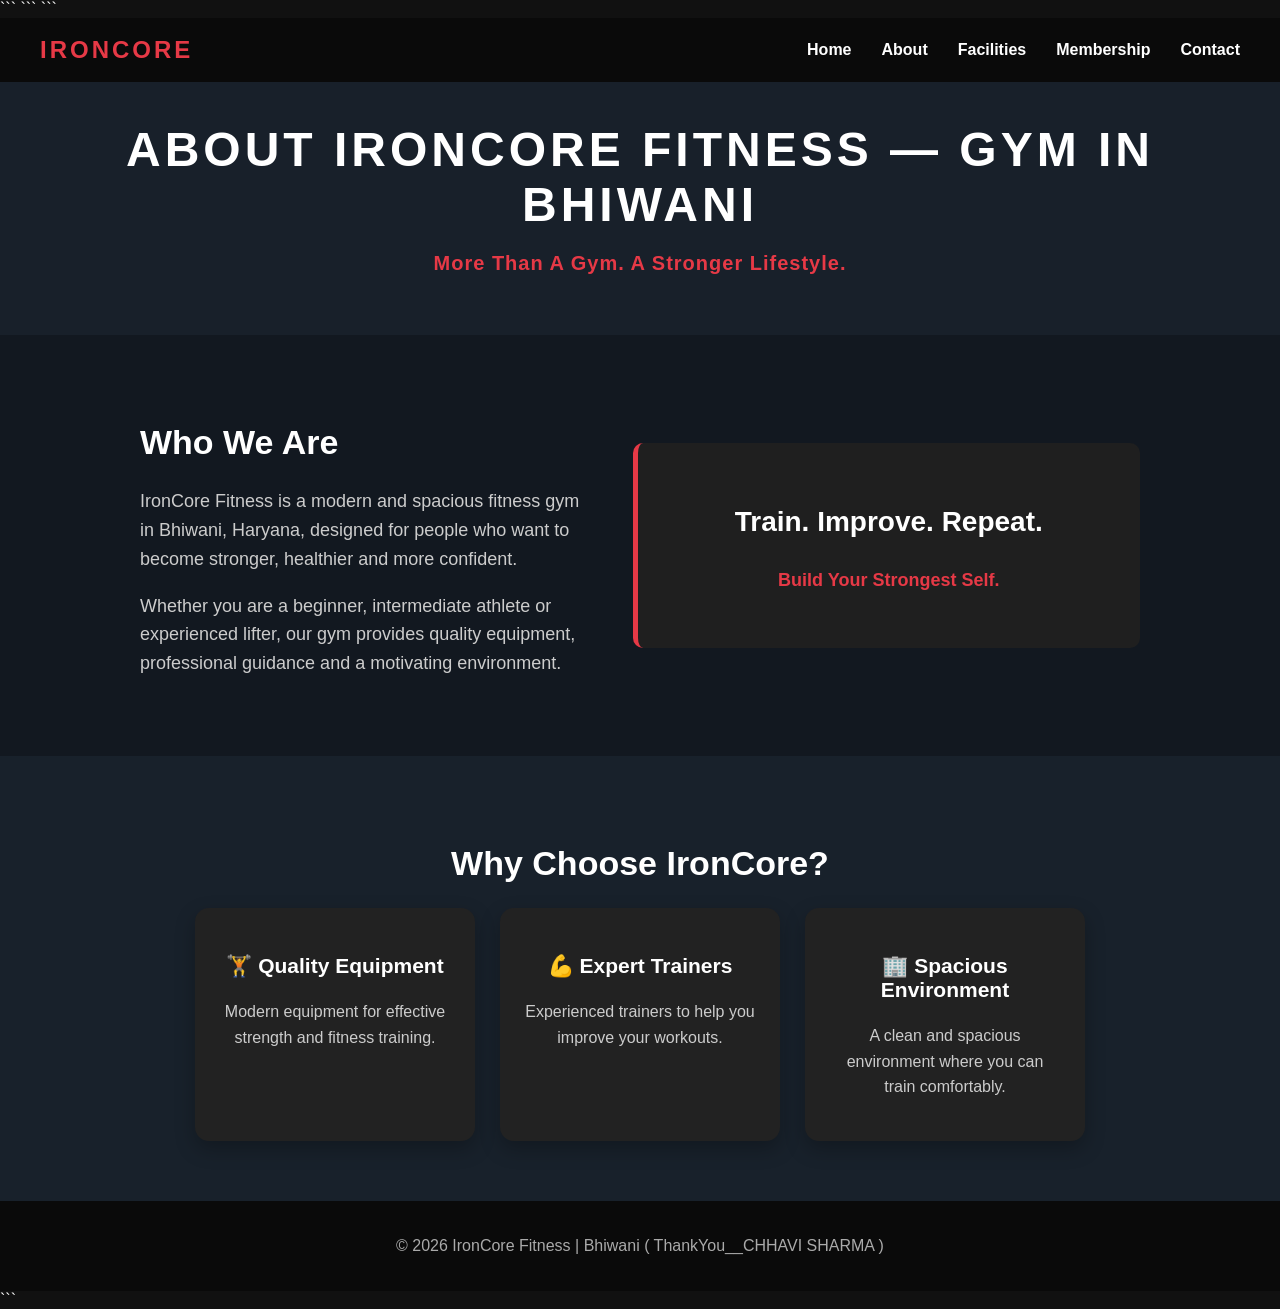
<file: about.html>
<!DOCTYPE html>

<html lang="en">

<head>
    <meta charset="UTF-8">
    <meta name="viewport" content="width=device-width, initial-scale=1.0">

```
<title>About IronCore Fitness | Gym in Bhiwani, Haryana</title>

<meta name="description"
    content="Learn about IronCore Fitness, a modern gym in Bhiwani, Haryana, offering quality equipment, professional guidance and a motivating fitness environment.">

<link rel="stylesheet" href="style.css">
```

</head>

<body class="about-page">

```
<nav>

    <div class="logo">
        IRONCORE
    </div>

    <div class="nav-links">

        <a href="index.html">
            Home
        </a>

        <a href="about.html">
            About
        </a>

        <a href="facilities.html">
            Facilities
        </a>

        <a href="membership.html">
            Membership
        </a>

        <a href="contact.html">
            Contact
        </a>

    </div>

</nav>


<header>

    <h1>
        About IronCore Fitness — Gym in Bhiwani
    </h1>

    <p>
        More Than A Gym. A Stronger Lifestyle.
    </p>

</header>


<main>

    <section>

        <div class="about-container">

            <div class="about-text">

                <h2>
                    Who We Are
                </h2>

                <p>
                    IronCore Fitness is a modern and spacious fitness gym
                    in Bhiwani, Haryana, designed for people who want to
                    become stronger, healthier and more confident.
                </p>

                <p>
                    Whether you are a beginner, intermediate athlete or
                    experienced lifter, our gym provides quality equipment,
                    professional guidance and a motivating environment.
                </p>

            </div>


            <div class="about-highlight">

                <h3>
                    Train. Improve. Repeat.
                </h3>

                <p>
                    Build Your Strongest Self.
                </p>

            </div>

        </div>

    </section>


    <section id="why-us">

        <h2>
            Why Choose IronCore?
        </h2>

        <div class="features">

            <div class="feature">

                <h3>
                    🏋️ Quality Equipment
                </h3>

                <p>
                    Modern equipment for effective strength and fitness
                    training.
                </p>

            </div>


            <div class="feature">

                <h3>
                    💪 Expert Trainers
                </h3>

                <p>
                    Experienced trainers to help you improve your workouts.
                </p>

            </div>


            <div class="feature">

                <h3>
                    🏢 Spacious Environment
                </h3>

                <p>
                    A clean and spacious environment where you can train
                    comfortably.
                </p>

            </div>

        </div>

    </section>

</main>


<footer>

    <p>
        © 2026 IronCore Fitness | Bhiwani
        ( ThankYou__CHHAVI SHARMA )
    </p>

</footer>
```

</body>

</html>
</file>
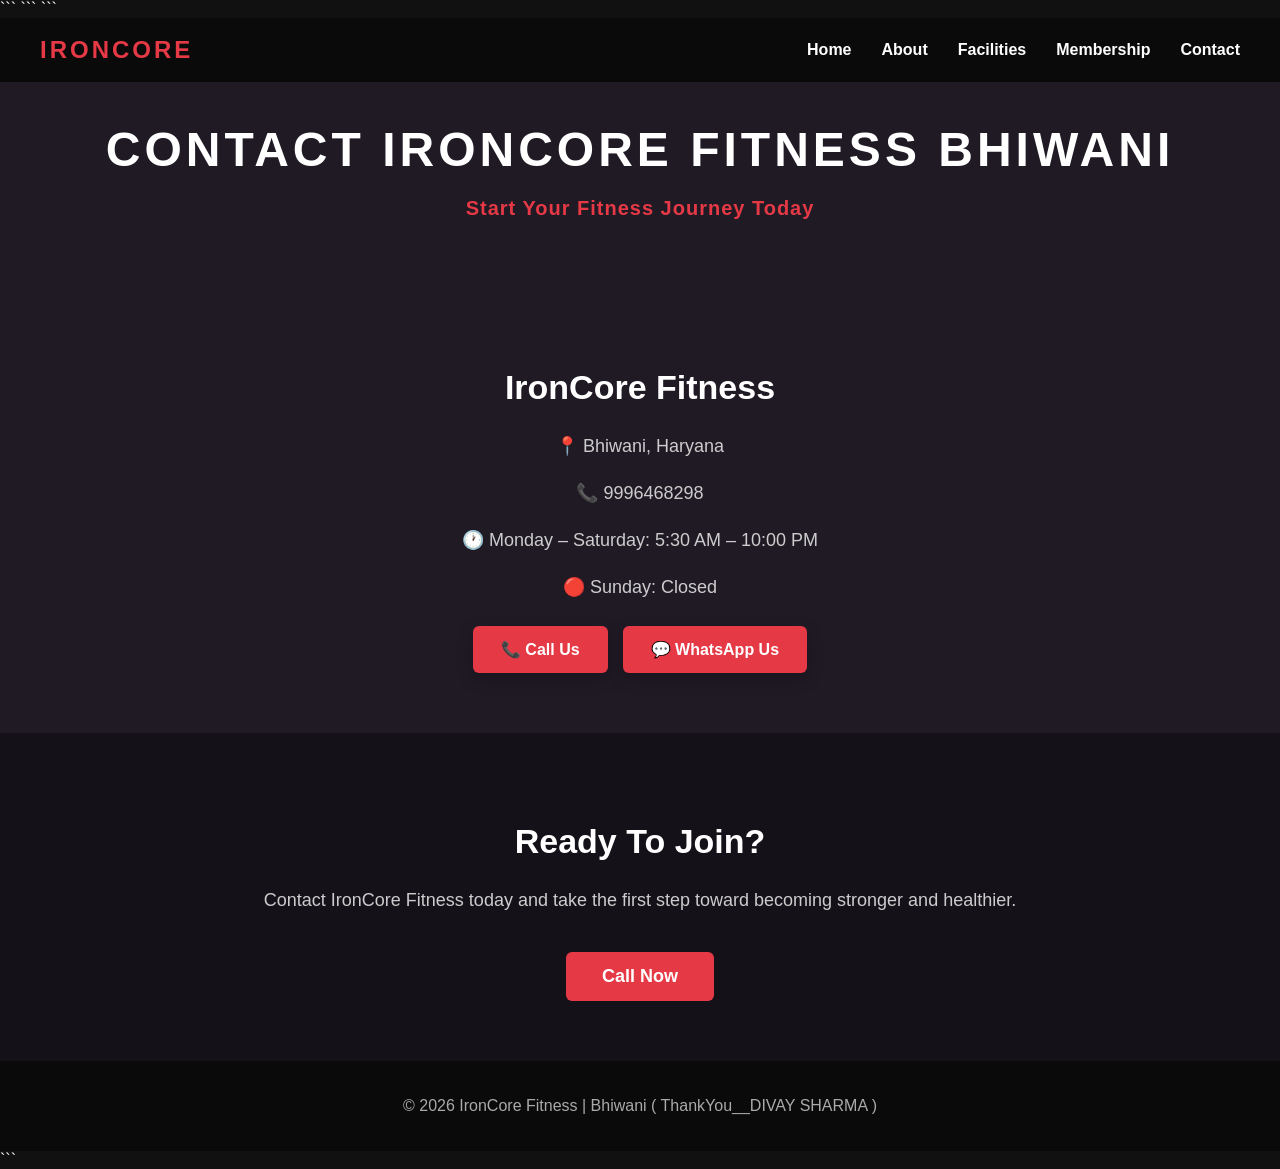
<file: contact.html>
<!DOCTYPE html>

<html lang="en">

<head>
    <meta charset="UTF-8">
    <meta name="viewport" content="width=device-width, initial-scale=1.0">

```
<title>Contact IronCore Fitness | Gym in Bhiwani</title>

<meta name="description"
    content="Contact IronCore Fitness in Bhiwani, Haryana, for gym memberships, fitness training and information about our facilities.">

<link rel="stylesheet" href="style.css">
```

</head>

<body class="contact-page">

```
<nav>

    <div class="logo">
        IRONCORE
    </div>

    <div class="nav-links">

        <a href="index.html">
            Home
        </a>

        <a href="about.html">
            About
        </a>

        <a href="facilities.html">
            Facilities
        </a>

        <a href="membership.html">
            Membership
        </a>

        <a href="contact.html">
            Contact
        </a>

    </div>

</nav>


<header>

    <h1>
        Contact IronCore Fitness Bhiwani
    </h1>

    <p>
        Start Your Fitness Journey Today
    </p>

</header>


<main>

    <section id="contact">

        <h2>
            IronCore Fitness
        </h2>

        <p>
            📍 Bhiwani, Haryana
        </p>

        <p>
            📞 9996468298
        </p>

        <p>
            🕐 Monday – Saturday: 5:30 AM – 10:00 PM
        </p>

        <p>
            🔴 Sunday: Closed
        </p>


        <div class="contact-buttons">

            <a
                href="tel:+919996468298"
            >
                📞 Call Us
            </a>

            <a
                href="https://wa.me/919996468298"
                target="_blank"
            >
                💬 WhatsApp Us
            </a>

        </div>

    </section>


    <section>

        <h2>
            Ready To Join?
        </h2>

        <p>
            Contact IronCore Fitness today and take the first
            step toward becoming stronger and healthier.
        </p>

        <a
            href="tel:+919996468298"
            class="join-button"
        >
            Call Now
        </a>

    </section>

</main>


<footer>

    <p>
        © 2026 IronCore Fitness | Bhiwani
        ( ThankYou__DIVAY SHARMA )
    </p>

</footer>
```

</body>

</html>
</file>
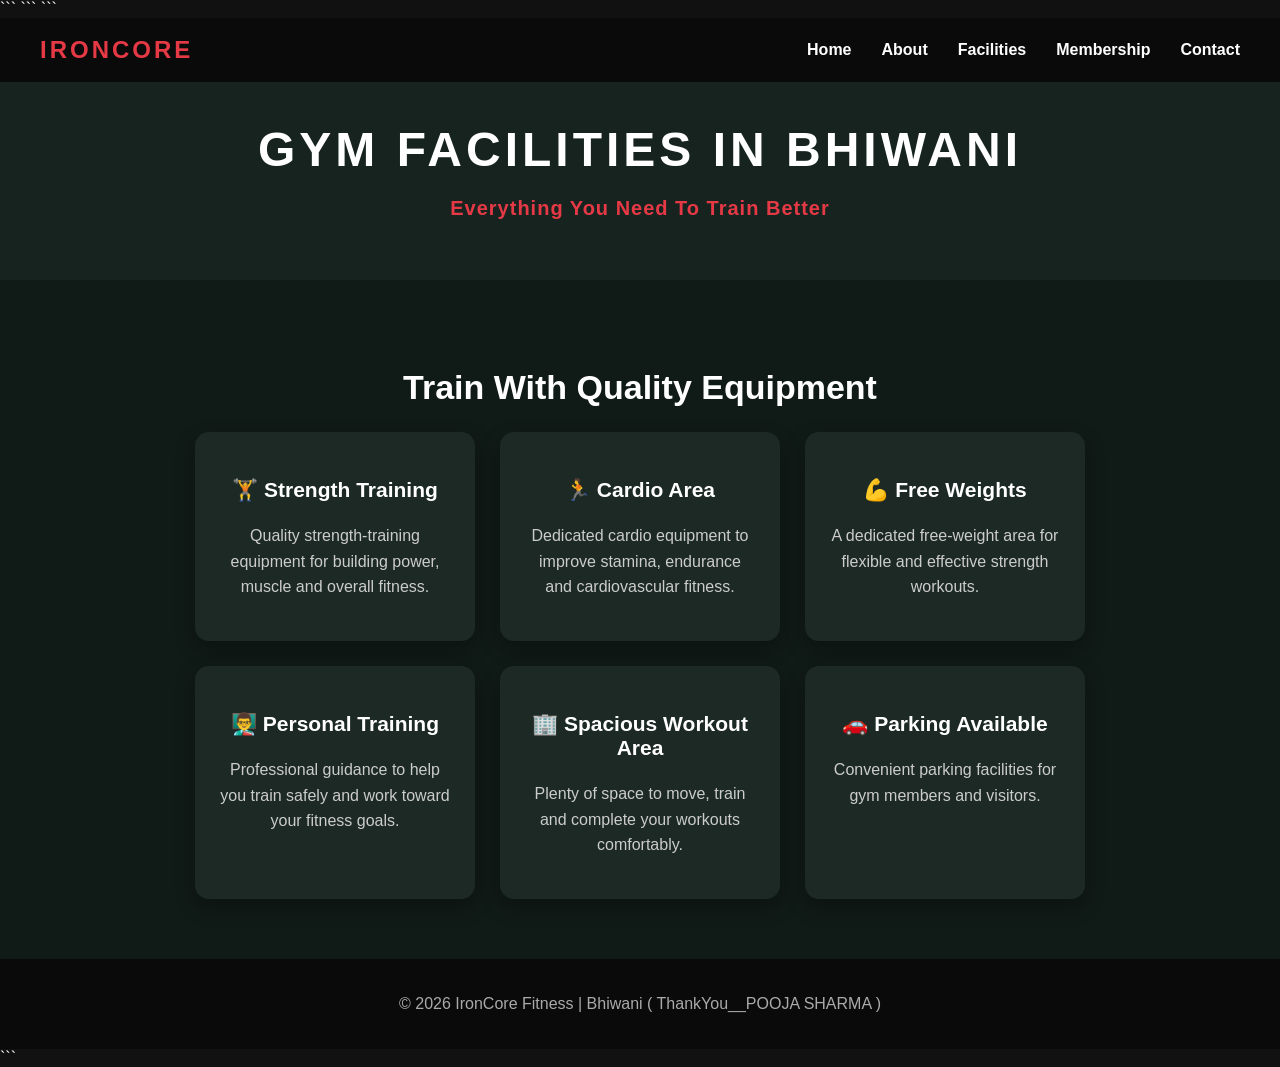
<file: facilities.html>
<!DOCTYPE html>

<html lang="en">

<head>
    <meta charset="UTF-8">
    <meta name="viewport" content="width=device-width, initial-scale=1.0">

```
<title>Gym Facilities | IronCore Fitness Bhiwani</title>

<meta name="description"
    content="Explore IronCore Fitness gym facilities in Bhiwani, including modern strength equipment, cardio, free weights, personal training and spacious workout areas.">

<link rel="stylesheet" href="style.css">
```

</head>

<body class="facilities-page">

```
<nav>

    <div class="logo">
        IRONCORE
    </div>

    <div class="nav-links">

        <a href="index.html">
            Home
        </a>

        <a href="about.html">
            About
        </a>

        <a href="facilities.html">
            Facilities
        </a>

        <a href="membership.html">
            Membership
        </a>

        <a href="contact.html">
            Contact
        </a>

    </div>

</nav>


<header>

    <h1>
        Gym Facilities in Bhiwani
    </h1>

    <p>
        Everything You Need To Train Better
    </p>

</header>


<main>

    <section>

        <h2>
            Train With Quality Equipment
        </h2>

        <div class="features">

            <div class="feature">

                <h3>
                    🏋️ Strength Training
                </h3>

                <p>
                    Quality strength-training equipment for building
                    power, muscle and overall fitness.
                </p>

            </div>


            <div class="feature">

                <h3>
                    🏃 Cardio Area
                </h3>

                <p>
                    Dedicated cardio equipment to improve stamina,
                    endurance and cardiovascular fitness.
                </p>

            </div>


            <div class="feature">

                <h3>
                    💪 Free Weights
                </h3>

                <p>
                    A dedicated free-weight area for flexible and
                    effective strength workouts.
                </p>

            </div>


            <div class="feature">

                <h3>
                    👨‍🏫 Personal Training
                </h3>

                <p>
                    Professional guidance to help you train safely
                    and work toward your fitness goals.
                </p>

            </div>


            <div class="feature">

                <h3>
                    🏢 Spacious Workout Area
                </h3>

                <p>
                    Plenty of space to move, train and complete
                    your workouts comfortably.
                </p>

            </div>


            <div class="feature">

                <h3>
                    🚗 Parking Available
                </h3>

                <p>
                    Convenient parking facilities for gym members
                    and visitors.
                </p>

            </div>

        </div>

    </section>

</main>


<footer>

    <p>
        © 2026 IronCore Fitness | Bhiwani
        ( ThankYou__POOJA SHARMA )
    </p>

</footer>
```

</body>

</html>
</file>
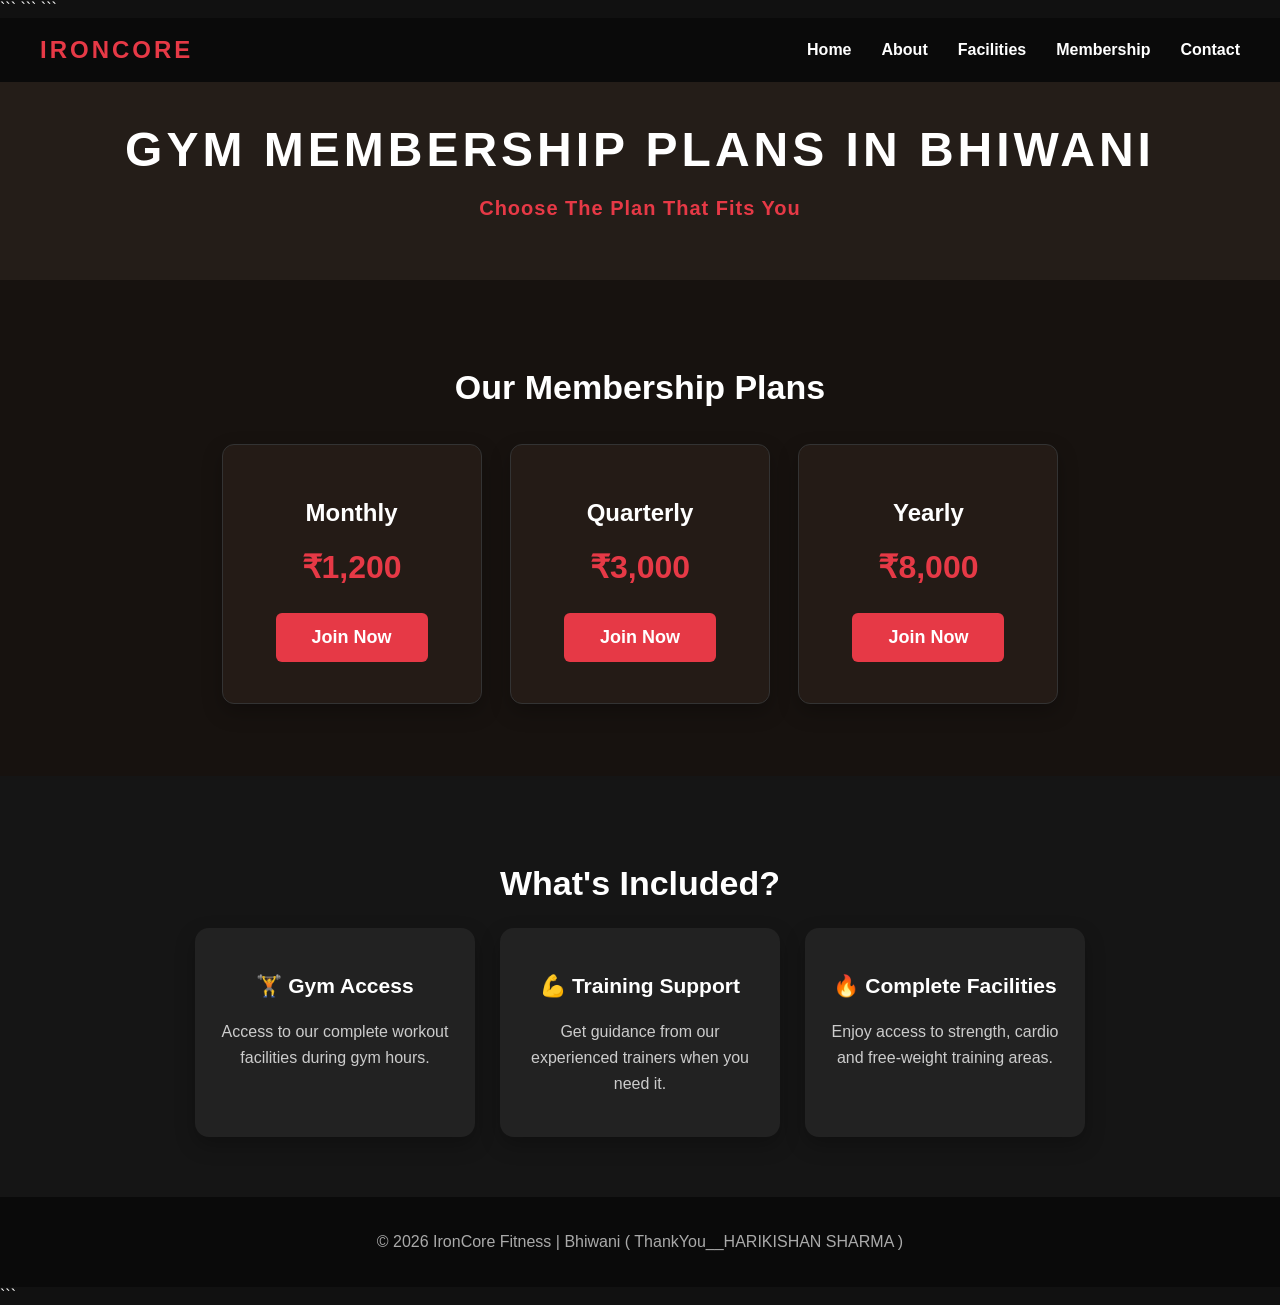
<file: membership.html>
<!DOCTYPE html>

<html lang="en">

<head>
    <meta charset="UTF-8">
    <meta name="viewport" content="width=device-width, initial-scale=1.0">

```
<title>Gym Membership Plans | IronCore Fitness Bhiwani</title>

<meta name="description"
    content="Explore IronCore Fitness membership plans in Bhiwani, including monthly, quarterly and yearly gym membership options.">

<link rel="stylesheet" href="style.css">
```

</head>

<body class="membership-page">

```
<nav>

    <div class="logo">
        IRONCORE
    </div>

    <div class="nav-links">

        <a href="index.html">
            Home
        </a>

        <a href="about.html">
            About
        </a>

        <a href="facilities.html">
            Facilities
        </a>

        <a href="membership.html">
            Membership
        </a>

        <a href="contact.html">
            Contact
        </a>

    </div>

</nav>


<header>

    <h1>
        Gym Membership Plans in Bhiwani
    </h1>

    <p>
        Choose The Plan That Fits You
    </p>

</header>


<main>

    <section>

        <h2>
            Our Membership Plans
        </h2>


        <div class="plan">

            <h3>
                Monthly
            </h3>

            <p>
                ₹1,200
            </p>

            <a href="contact.html" class="join-button">
                Join Now
            </a>

        </div>


        <div class="plan">

            <h3>
                Quarterly
            </h3>

            <p>
                ₹3,000
            </p>

            <a href="contact.html" class="join-button">
                Join Now
            </a>

        </div>


        <div class="plan">

            <h3>
                Yearly
            </h3>

            <p>
                ₹8,000
            </p>

            <a href="contact.html" class="join-button">
                Join Now
            </a>

        </div>

    </section>


    <section id="why-us">

        <h2>
            What's Included?
        </h2>

        <div class="features">

            <div class="feature">

                <h3>
                    🏋️ Gym Access
                </h3>

                <p>
                    Access to our complete workout facilities
                    during gym hours.
                </p>

            </div>


            <div class="feature">

                <h3>
                    💪 Training Support
                </h3>

                <p>
                    Get guidance from our experienced trainers
                    when you need it.
                </p>

            </div>


            <div class="feature">

                <h3>
                    🔥 Complete Facilities
                </h3>

                <p>
                    Enjoy access to strength, cardio and
                    free-weight training areas.
                </p>

            </div>

        </div>

    </section>

</main>


<footer>

    <p>
        © 2026 IronCore Fitness | Bhiwani
        ( ThankYou__HARIKISHAN SHARMA )
    </p>

</footer>
```

</body>

</html>
</file>
<file: style.css>
* {
  box-sizing: border-box;
  }

html {
scroll-behavior: smooth;
}

body {
margin: 0;
font-family: Arial, sans-serif;
background-color: #111111;
color: white;
}

/* =========================
NAVIGATION
========================= */

nav {
display: flex;
justify-content: space-between;
align-items: center;
padding: 18px 40px;
background-color: #0a0a0a;
position: sticky;
top: 0;
z-index: 1000;
}

.logo {
font-size: 24px;
font-weight: bold;
letter-spacing: 3px;
color: #e63946;
}

.nav-links {
display: flex;
flex-direction: row;
align-items: center;
gap: 30px;
}

.nav-links a {
display: inline-block;
width: auto;
margin: 0;
padding: 5px 0;
background-color: transparent;
color: white;
text-decoration: none;
font-size: 16px;
font-weight: bold;
white-space: nowrap;
transition: 0.3s;
}

.nav-links a:hover {
background-color: transparent;
color: #e63946;
transform: translateY(-2px);
}

/* =========================
HEADER
========================= */

header {
text-align: center;
padding: 40px 20px;
background-color: #1b1b1b;
}

header h1 {
margin: 0;
padding: 0;
border: none;
border-radius: 0;
background-color: transparent;
color: white;
font-size: 48px;
letter-spacing: 4px;
text-transform: uppercase;
}

header p {
color: #e63946;
font-size: 20px;
font-weight: bold;
letter-spacing: 1px;
}

/* =========================
SECTIONS
========================= */

section {
padding: 60px 20px;
text-align: center;
scroll-margin-top: 80px;
}

section h2 {
color: white;
font-size: 34px;
margin-bottom: 25px;
}

section p {
color: #cccccc;
font-size: 18px;
line-height: 1.6;
}

/* =========================
HOME
========================= */

#home {
min-height: 550px;
display: flex;
flex-direction: column;
justify-content: center;
align-items: center;

```
background-image:
    linear-gradient(
        rgba(0, 0, 0, 0.65),
        rgba(0, 0, 0, 0.65)
    ),
    url("https://images.unsplash.com/photo-1534438327276-14e5300c3a48?auto=format&fit=crop&w=1600&q=80");

background-size: cover;
background-position: center;
background-repeat: no-repeat;
```

}

#home h2 {
font-size: 52px;
margin-bottom: 15px;
}

#home p {
max-width: 650px;
font-size: 20px;
}

/* =========================
BUTTONS
========================= */

.join-button,
.cta-button {
display: inline-block;
width: auto;
margin-top: 20px;
padding: 14px 36px;
border-radius: 6px;
text-decoration: none;
font-size: 18px;
font-weight: bold;
transition: 0.3s;
}

.join-button {
background-color: #e63946;
color: white;
}

.join-button:hover {
background-color: #c92f3b;
transform: translateY(-3px);
}

.cta-button {
background-color: white;
color: #e63946;
}

.cta-button:hover {
background-color: #eeeeee;
transform: translateY(-3px);
}

/* =========================
WHY US / FEATURES
========================= */

#why-us {
background-color: #151515;
}

.features {
display: flex;
justify-content: center;
gap: 25px;
flex-wrap: wrap;
max-width: 1000px;
margin: auto;
}

.feature {
background-color: #222222;
padding: 25px;
border-radius: 14px;
width: 280px;
box-shadow: 0 8px 20px rgba(0, 0, 0, 0.25);
transition: transform 0.3s ease, box-shadow 0.3s ease;
}

.feature:hover {
transform: translateY(-8px);
box-shadow: 0 12px 25px rgba(0, 0, 0, 0.35);
}

.feature h3 {
color: white;
font-size: 21px;
}

.feature p {
font-size: 16px;
}

/* =========================
ABOUT PAGE
========================= */

.about-container {
display: flex;
align-items: center;
justify-content: center;
gap: 40px;
max-width: 1000px;
margin: auto;
text-align: left;
}

.about-text,
.about-highlight {
flex: 1;
}

.about-highlight {
padding: 35px 25px;
background-color: #1f1f1f;
border-left: 5px solid #e63946;
border-radius: 10px;
text-align: center;
}

.about-highlight h3 {
color: white;
font-size: 28px;
}

.about-highlight p {
color: #e63946;
font-weight: bold;
}

/* =========================
MEMBERSHIP
========================= */

.plan {
display: inline-block;
vertical-align: top;
width: 260px;
min-height: 260px;
margin: 12px;
padding: 30px 20px;
background-color: #1f1f1f;
border: 1px solid #333333;
border-radius: 12px;
box-shadow: 0 8px 20px rgba(0, 0, 0, 0.25);
transition: 0.3s;
}

.plan:hover {
transform: translateY(-8px);
border-color: #e63946;
box-shadow: 0 12px 25px rgba(0, 0, 0, 0.35);
}

.plan h3 {
color: white;
font-size: 24px;
margin-bottom: 15px;
}

.plan p {
font-size: 32px;
color: #e63946;
font-weight: bold;
margin: 0;
}

/* =========================
GALLERY
========================= */

#gallery {
background-color: #151515;
}

.gallery-container {
display: grid;
grid-template-columns: repeat(2, 1fr);
gap: 20px;
max-width: 900px;
margin: auto;
}

.gallery-container img {
width: 100%;
height: 280px;
object-fit: cover;
border-radius: 14px;
box-shadow: 0 8px 20px rgba(0, 0, 0, 0.25);
transition: 0.3s;
}

.gallery-container img:hover {
transform: scale(1.03);
}

/* =========================
CTA
========================= */

#cta {
background-color: #e63946;
padding: 80px 20px;
box-shadow: inset 0 8px 25px rgba(0, 0, 0, 0.15);
}

#cta h2 {
font-size: 42px;
margin-bottom: 15px;
}

#cta p {
color: white;
max-width: 650px;
margin: auto;
}

/* =========================
CONTACT
========================= */

#contact {
background-color: #1b1b1b;
}

.contact-buttons {
display: flex;
justify-content: center;
gap: 15px;
flex-wrap: wrap;
margin-top: 25px;
}

.contact-buttons a {
display: inline-block;
width: auto;
margin: 0;
padding: 14px 28px;
box-shadow: 0 6px 15px rgba(0, 0, 0, 0.25);
background-color: #e63946;
color: white;
text-decoration: none;
border-radius: 6px;
font-weight: bold;
transition: 0.3s;
}

.contact-buttons a:hover {
background-color: #c92f3b;
transform: translateY(-3px);
}

/* =========================
FOOTER
========================= */

footer {
text-align: center;
padding: 20px;
background-color: #0a0a0a;
color: #aaaaaa;
}

/* =========================
DIFFERENT PAGE THEMES
========================= */

/* HOME */
.home-page header {
background-color: #1b1b1b;
}

/* ABOUT - DARK BLUE */
.about-page header {
background-color: #18202a;
}

.about-page section {
background-color: #121820;
}

.about-page #why-us {
background-color: #18212b;
}

/* FACILITIES - DARK GREEN */
.facilities-page header {
background-color: #17231f;
}

.facilities-page section {
background-color: #101a17;
}

.facilities-page .feature {
background-color: #1c2924;
}

/* MEMBERSHIP - DARK BROWN */
.membership-page header {
background-color: #241d18;
}

.membership-page section {
background-color: #17120f;
}

.membership-page .plan {
background-color: #241b16;
}

/* CONTACT - DARK PURPLE */
.contact-page header {
background-color: #201a25;
}

.contact-page section {
background-color: #151119;
}

.contact-page #contact {
background-color: #201a25;
}

/* =========================
MOBILE
========================= */

@media (max-width: 600px) {

```
nav {
    flex-direction: column;
    gap: 15px;
    padding: 15px;
}

.nav-links {
    flex-direction: row;
    flex-wrap: wrap;
    justify-content: center;
    gap: 12px 18px;
}

.nav-links a {
    font-size: 13px;
}

header h1 {
    font-size: 30px;
}

#home h2 {
    font-size: 30px;
}

.about-container {
    flex-direction: column;
    text-align: center;
}

.gallery-container {
    grid-template-columns: 1fr;
}

.gallery-container img {
    height: 250px;
}

.plan {
    width: 90%;
    max-width: 300px;
}
```

}

a {
transition: all 0.3s ease;
}

/* =========================
TESTING WEBSITE POPUP
========================= */

.welcome-popup {
position: fixed;
top: 0;
left: 0;
width: 100%;
height: 100%;
background: rgba(0, 0, 0, 0.7);
display: flex;
justify-content: center;
align-items: center;
cursor: pointer;
z-index: 9999;
animation: popupFadeIn 0.4s ease forwards;
}

@keyframes popupFadeIn {
from {
opacity: 0;
}

```
to {
    opacity: 1;
}
```

}

.popup-box {
background: white;
width: 90%;
max-width: 450px;
padding: 45px 35px;
text-align: center;
border-radius: 20px;
box-shadow: 0 15px 50px rgba(0, 0, 0, 0.35);
position: relative;
cursor: default;
animation: popupSlideIn 0.4s ease;
}

@keyframes popupSlideIn {
from {
opacity: 0;
transform: translateY(-20px);
}

```
to {
    opacity: 1;
    transform: translateY(0);
}
```

}

.popup-box h2 {
color: #345B63;
margin-bottom: 20px;
font-size: 28px;
letter-spacing: 0.5px;
border-bottom: 2px solid #E8F1F2;
padding-bottom: 15px;
}

.popup-box p {
font-size: 16px;
margin: 14px 0;
line-height: 1.7;
color: #444;
}

.close-popup {
position: absolute;
top: 12px;
right: 16px;
border: none;
background: none;
font-size: 28px;
font-weight: bold;
color: #666;
cursor: pointer;
transition: all 0.3s ease;
}

.close-popup:hover {
color: #345B63;
transform: scale(1.15);
}

.popup-button {
display: inline-block;
margin-top: 25px;
padding: 13px 30px;
background-color: #345B63;
color: white;
border: none;
text-decoration: none;
border-radius: 10px;
cursor: pointer;
font-size: 16px;
font-weight: bold;
transition: all 0.3s ease;
}

.demo-label {
display: inline-block;
margin-bottom: 15px;
padding: 6px 12px;
background-color: #E8F1F2;
color: #345B63;
border-radius: 20px;
font-size: 12px;
font-weight: bold;
letter-spacing: 1px;
}

.popup-button:hover {
background-color: #2A4A50;
transform: translateY(-2px);
}

@media (max-width: 600px) {

```
.popup-box {
    width: 85%;
    padding: 35px 20px;
}

.popup-box h2 {
    font-size: 24px;
}

.popup-box p {
    font-size: 15px;
}

.popup-button {
    width: 80%;
}
```

}

/* =========================
POPUP CLOSING ANIMATION
========================= */

.welcome-popup.closing {
animation: popupFadeOut 0.35s ease forwards;
}

.welcome-popup.closing .popup-box {
animation: popupClose 0.35s ease forwards;
}

@keyframes popupFadeOut {
from {
opacity: 1;
}

```
to {
    opacity: 0;
}
```

}

@keyframes popupClose {
from {
opacity: 1;
transform: translateY(0) scale(1);
}

```
to {
    opacity: 0;
    transform: translateY(-15px) scale(0.95);
}
```

}

/* =========================
LOGIN PAGE
========================= */

.login-container {
min-height: 100vh;
display: flex;
justify-content: center;
align-items: center;
padding: 30px 20px;
background-color: #111111;
}

.login-box {
width: 100%;
max-width: 430px;
padding: 40px 35px;
background-color: #1f1f1f;
border: 1px solid #333333;
border-radius: 16px;
box-shadow: 0 15px 40px rgba(0, 0, 0, 0.35);
}

.login-box h1 {
margin: 0 0 8px;
color: #e63946;
text-align: center;
font-size: 32px;
letter-spacing: 2px;
}

.login-box h2 {
margin: 0 0 30px;
color: white;
text-align: center;
font-size: 24px;
}

.login-box label {
display: block;
margin: 18px 0 8px;
color: white;
font-size: 15px;
font-weight: bold;
}

.login-box input {
width: 100%;
padding: 13px 14px;
border: 1px solid #444444;
border-radius: 7px;
background-color: #111111;
color: white;
font-size: 16px;
outline: none;
}

.login-box input:focus {
border-color: #e63946;
}

.login-box input::placeholder {
color: #888888;
}

/* PASSWORD EXPLANATION */

.password-help {
margin: 0 0 10px;
color: #bbbbbb;
font-size: 13px;
line-height: 1.5;
}

.password-help span {
color: #e63946;
font-weight: bold;
}

/* PASSWORD FIELD + SHOW BUTTON */

.password-wrapper {
display: flex;
align-items: stretch;
gap: 8px;
width: 100%;
}

.password-wrapper input {
flex: 1;
min-width: 0;
}

.show-password-button {
flex-shrink: 0;
padding: 0 13px;
border: 1px solid #555555;
border-radius: 7px;
background-color: #333333;
color: white;
font-size: 14px;
font-weight: bold;
cursor: pointer;
transition: 0.3s;
}

.show-password-button:hover {
background-color: #e63946;
border-color: #e63946;
}

/* LOGIN BUTTON */

.login-box form > button[type="submit"] {
width: 100%;
margin-top: 22px;
padding: 14px;
border: none;
border-radius: 7px;
background-color: #e63946;
color: white;
font-size: 17px;
font-weight: bold;
cursor: pointer;
transition: 0.3s;
}

.login-box form > button[type="submit"]:hover {
background-color: #c92f3b;
transform: translateY(-2px);
}

#message {
min-height: 22px;
margin: 18px 0;
text-align: center;
color: #cccccc;
font-size: 14px;
}

.login-box > p:last-child {
margin: 0;
text-align: center;
color: #aaaaaa;
font-size: 14px;
}

.login-box > p:last-child a {
color: #e63946;
font-weight: bold;
text-decoration: none;
}

.login-box > p:last-child a:hover {
text-decoration: underline;
}

/* LOGIN MOBILE */

@media (max-width: 600px) {

```
.login-container {
    padding: 20px 15px;
}

.login-box {
    padding: 30px 22px;
}

.login-box h1 {
    font-size: 27px;
}

.login-box h2 {
    font-size: 21px;
}

.password-wrapper {
    gap: 6px;
}

.show-password-button {
    padding: 0 10px;
    font-size: 13px;
}
```

}
</file>
